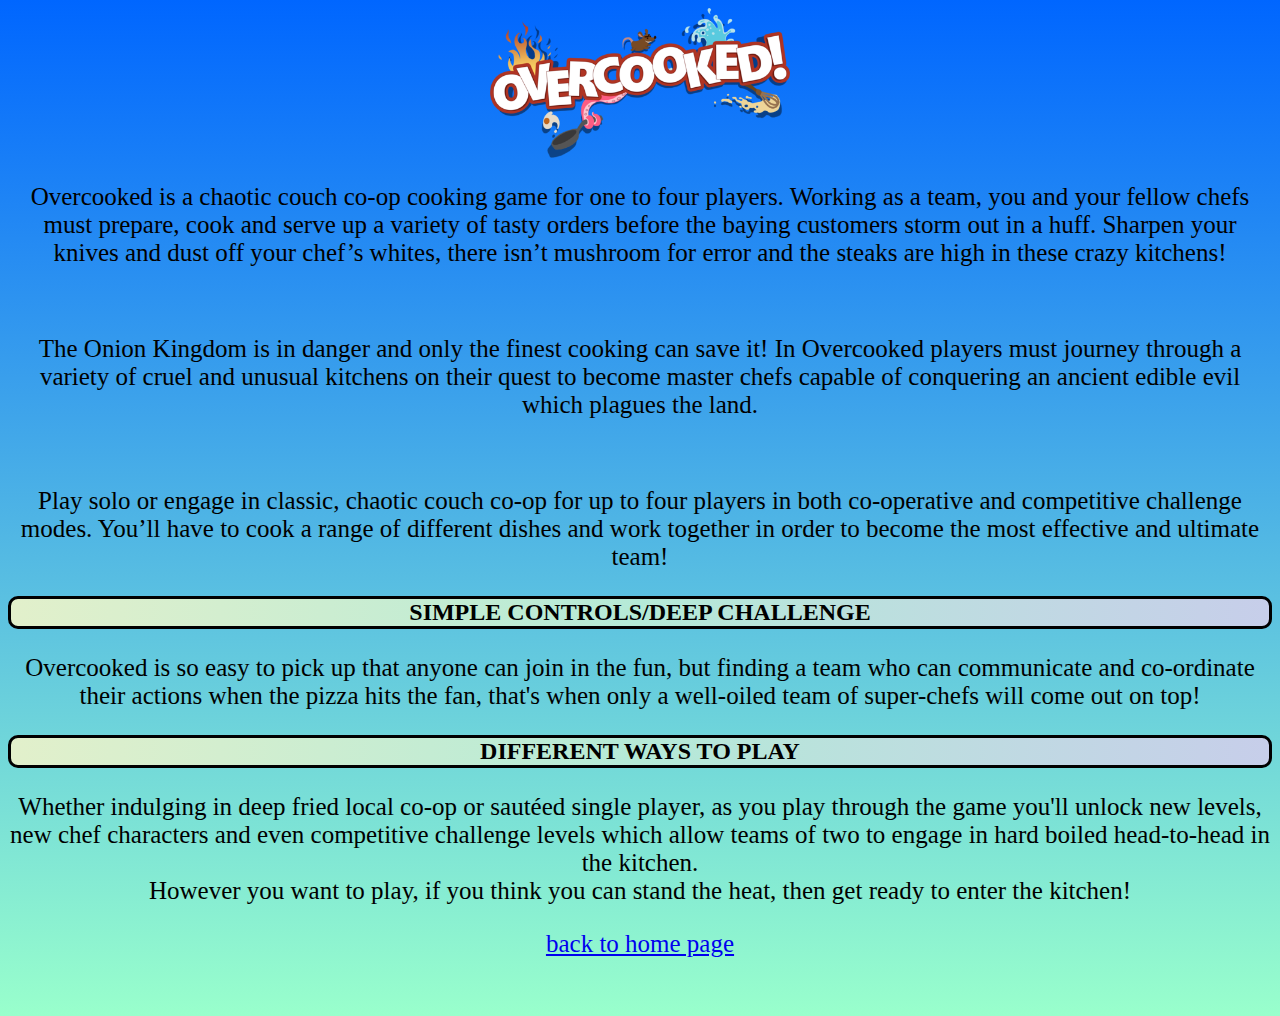
<file: about.html>
<!DOCTYPE HTML>
<HTML>
<head>
	<link rel="icon" href="images/oc.png" type="image/png">
	<link rel="Stylesheet" href="style1.css">
	<title>Overcooked🍱</title>
</head>
<body>
	<a href="index.html"><img class="logo2" src="images/oc.png" width="300"></a>
<p>Overcooked is a chaotic couch co-op cooking game for one to four players. Working as a team, you and your fellow chefs must prepare, cook and serve up a variety of tasty orders before the baying customers storm out in a huff. Sharpen your knives and dust off your chef’s whites, there isn’t mushroom for error and the steaks are high in these crazy kitchens!</p>
<br>
<p>The Onion Kingdom is in danger and only the finest cooking can save it! In Overcooked players must journey through a variety of cruel and unusual kitchens on their quest to become master chefs capable of conquering an ancient edible evil which plagues the land.</p>
<br>
<p>Play solo or engage in classic, chaotic couch co-op for up to four players in both co-operative and competitive challenge modes. You’ll have to cook a range of different dishes and work together in order to become the most effective and ultimate team!</p>

<h2>SIMPLE CONTROLS/DEEP CHALLENGE</h2>
	<p>Overcooked is so easy to pick up that anyone can join in the fun, but finding a team who can communicate and co-ordinate their actions when the pizza hits the fan, that's when only a well-oiled team of super-chefs will come out on top!</p>
<h2>DIFFERENT WAYS TO PLAY</h2>
<p>Whether indulging in deep fried local co-op or sautéed single player, as you play through the game you'll unlock new levels, new chef characters and even competitive challenge levels which allow teams of two to engage in hard boiled head-to-head in the kitchen.<br>

However you want to play, if you think you can stand the heat, then get ready to enter the kitchen! </p>

<a href="index.html"><p>back to home page</p></a>
</body>
</HTML>
</file>
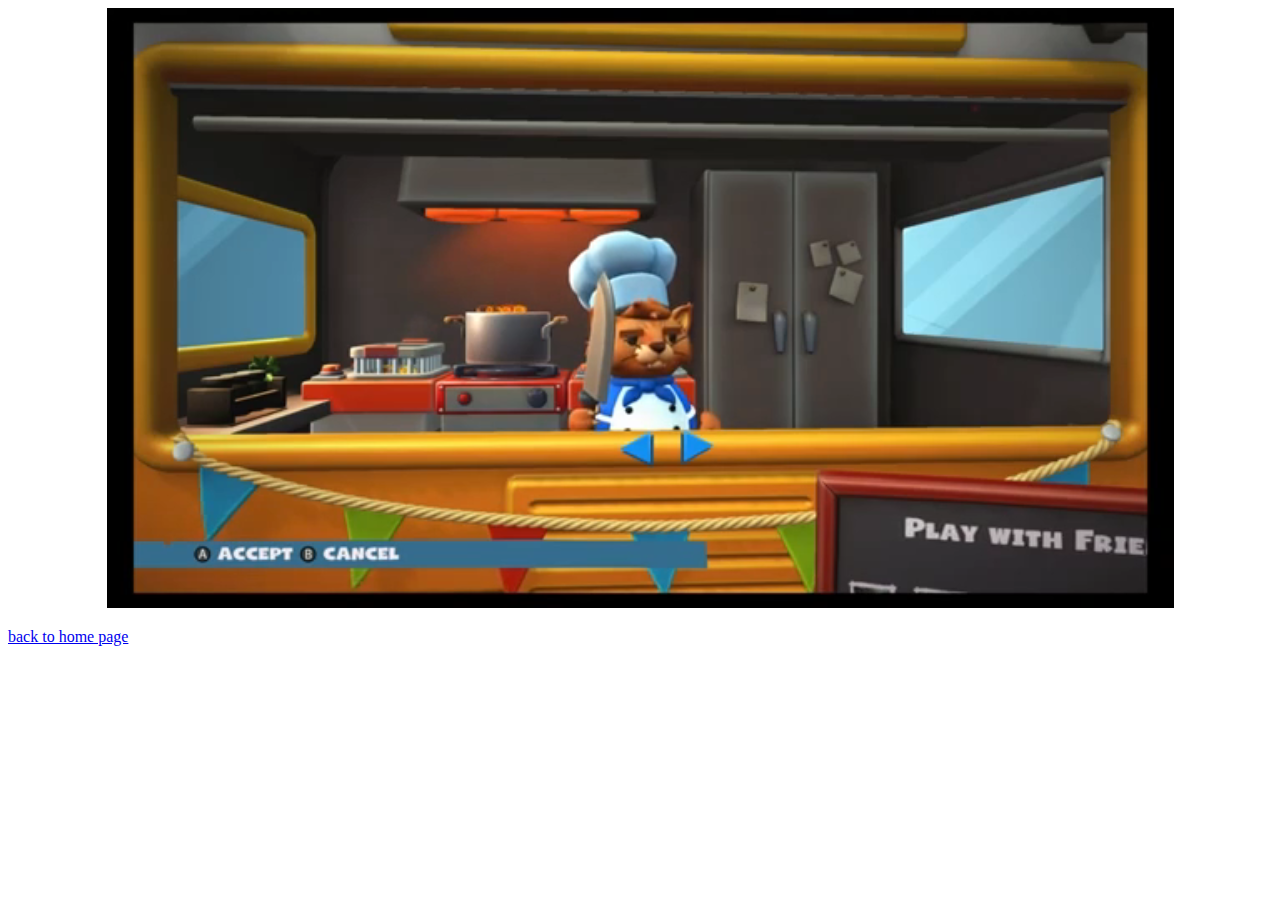
<file: cat.html>
<!DOCTYPE HTML>
<HTML>
<HEAD>
	<link rel="icon" href="images/oc.png" type="image/png">
		<title>Overcooked🍱</title>
</HEAD>
<body>
	<a href="croc.html"><video autoplay="" width="100%" height="600" muted="" loop="">
		<source src="video/cat.mp4" type="video/mp4">
	</video></a>
<a href="index.html"><p>back to home page</p>
</body>
</HTML>
</file>
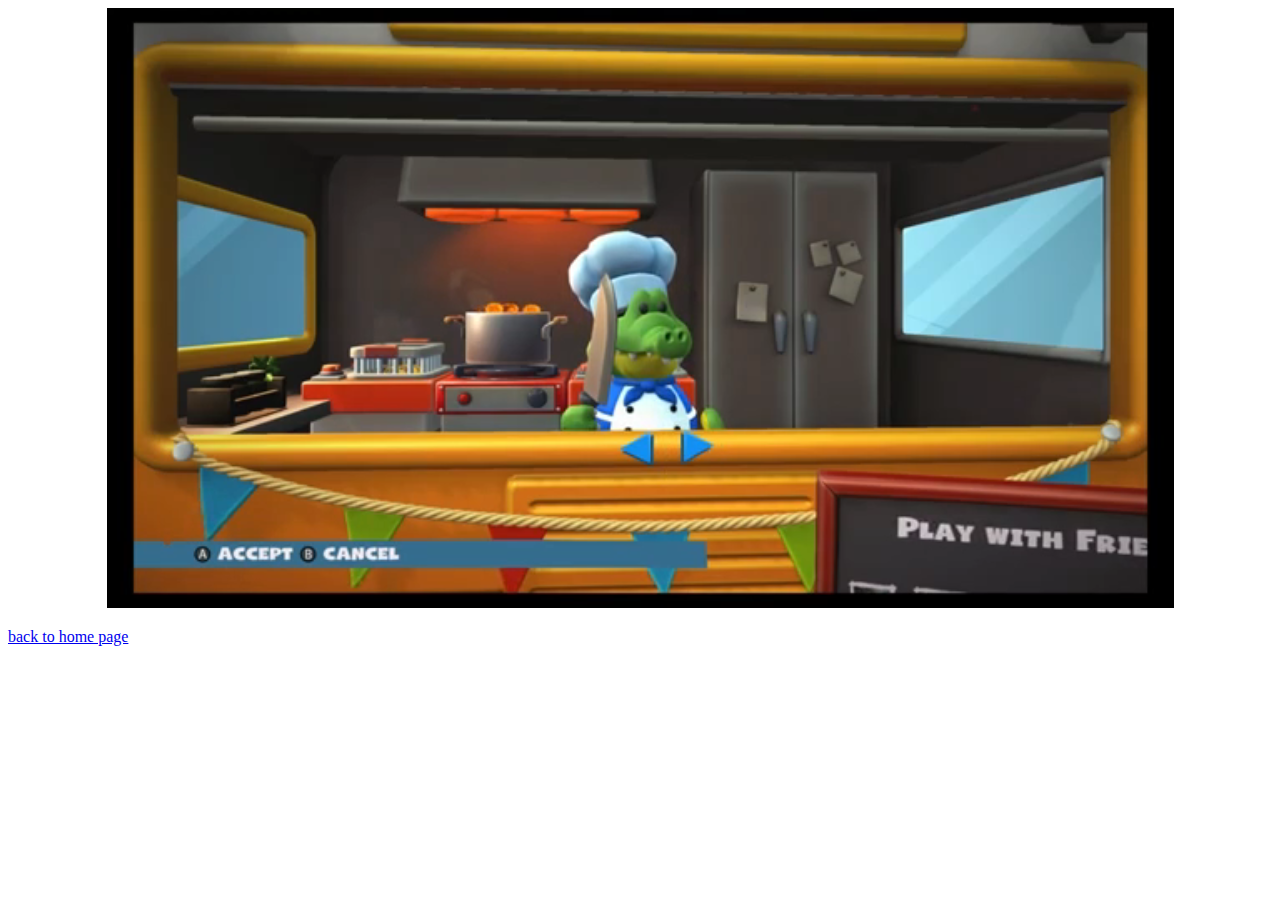
<file: croc.html>
<!DOCTYPE HTML>
<HTML>
<HEAD>
	<link rel="icon" href="images/oc.png" type="image/png">
		<title>Overcooked🍱</title>
</HEAD>
<body>
	<a href="man2.html"><video autoplay="" width="100%" height="600" muted="" loop="">
		<source src="video/croc.mp4" type="video/mp4">
	</video></a>
<a href="index.html"><p>back to home page</p>
</body>
</HTML>
</file>
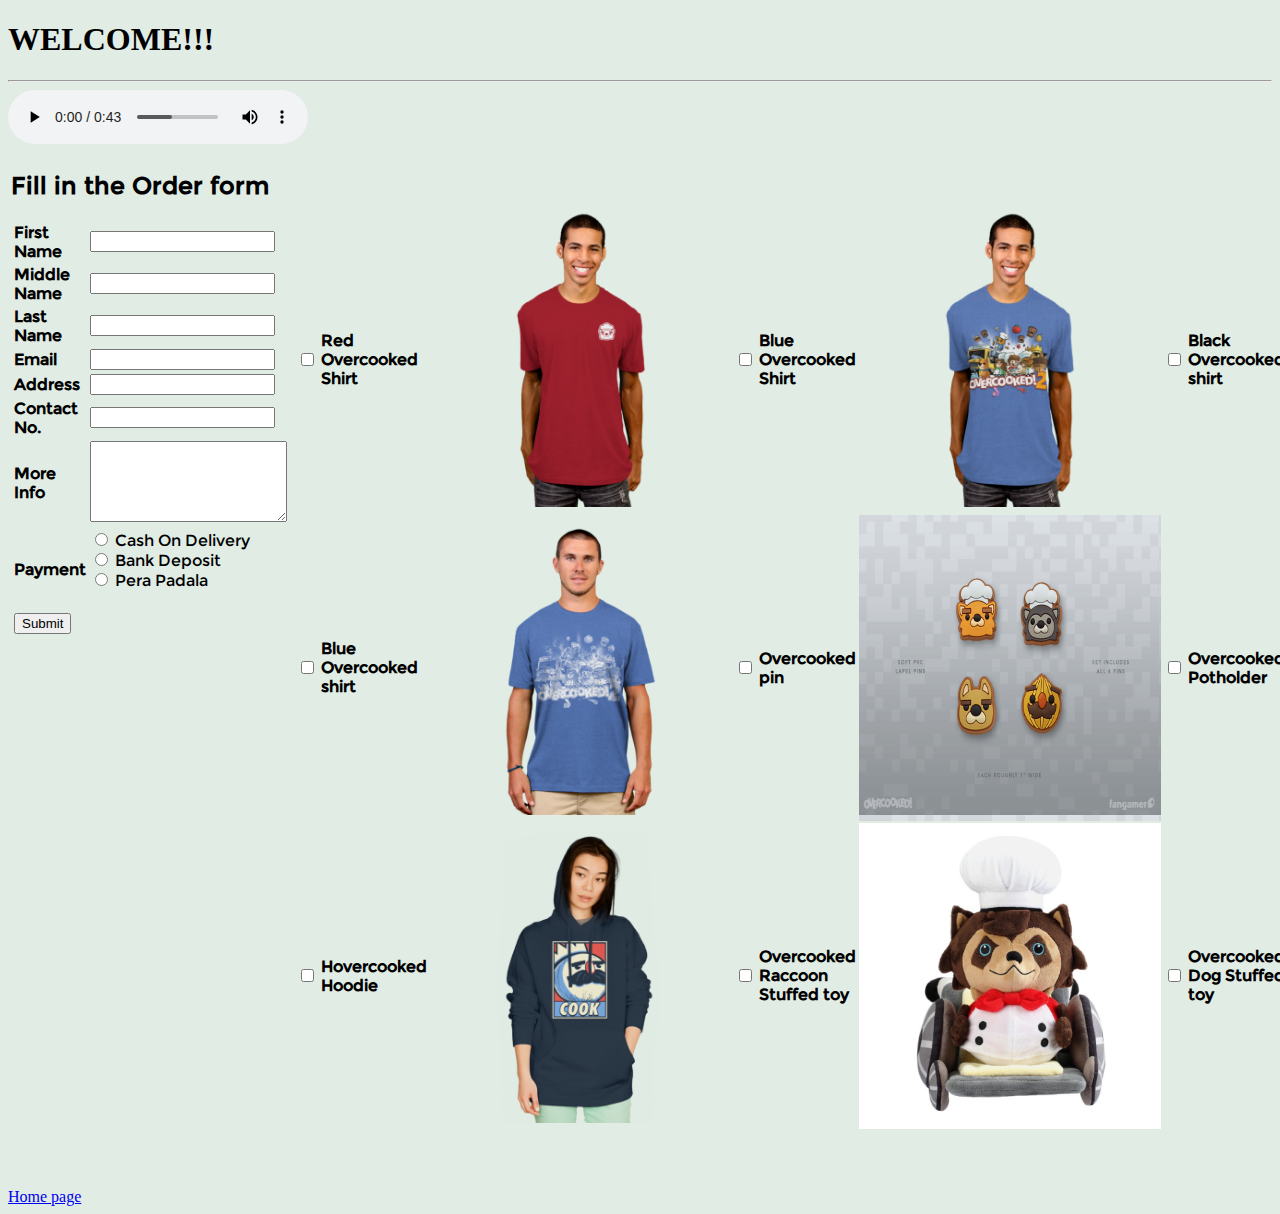
<file: fillin.html>
<!DOCTYPE HTML>
<HTML>
<head>
<link rel="icon" href="images/oc.png" type="image/png">
<link rel="Stylesheet" href="test.css">
<TITLE>Fill in form</TITLE>
</head>
<body>
	<h1>WELCOME!!!</h1>
	<hr>
	<form action="mailto:keithandre790@gmail.com" method="post" enctype="text/plain">
	<audio controls="" autoplay loop="">
		<source src="audio/sz-oott.mp3" type="audio/mpeg">
			Your browser does not support the audio element.
	</audio>
	<table cellpadding="">
		<tbody><tr>
			<td>
			<h2> Fill in the Order form</h2><table>
				

				<tbody><tr>
					
					<td>
					<label><strong> First Name </strong></label>
					</td>
					
					<td>
					<input type="text" name="First Name: " value=""> 
					</td>
				</tr>

				<tr>
					<td>
					<label><strong> Middle Name</strong> </label>
					</td>

					<td>
					<input type="text" name="Middle Name: " value=""> 
					</td>

				</tr>
				
				
				<tr>
					<td>
					<label><strong> Last Name</strong> </label>
					</td>

					<td>
					<input type="text" name="Last Name:" value=""> 
					</td>

				</tr>

				<tr>
					<td>
					<label><strong> Email</strong> </label>
					</td>

					<td>
					<input type="email" name="Email:" value=""> 
					</td>

				</tr>

				<tr>
					<td>
					<label><strong> Address</strong> </label>
					</td>

					<td>
					<input type="text" name="Address: " value=""> 
					</td>

				</tr>

				<tr>
					<td>
					<label><strong>Contact No.</strong> </label>
					</td>

					<td>
					<input type="number" name="Contact Number: " value=""> 
					</td>

				</tr>


				

				<tr>
					<td>
					<label><strong>More Info</strong> </label>
					</td>

					<td>
					<textarea name="Customer's Additional Note: " cols="22" rows="5"> </textarea>
					</td>

				</tr>

				<tr>
					<td>
					<label><strong>Payment</strong> </label>
					</td>

					<td>
					<input type="radio" id="COD" name="Mode of payment" value="Cash On Delivery">
  					<label for="COD">Cash On Delivery</label><br>
  					<input type="radio" id="Bank Deposit" name="Mode of payment" value="Bank Deposit">
  					<label for="Bank Deposit">Bank Deposit</label><br>  
  					<input type="radio" id="Pera Padala" name="Mode of payment" value="Pera Padala">
  					<label for="Pera Padala">Pera Padala</label><br><br>


				</tr>

				<tr>
					

					<td>
					<input type="submit">
					</td>

				</tr>

				
				<td>
					<tr></tr><tr></tr><tr></tr><tr></tr><tr></tr><tr></tr><tr></tr><tr></tr><tr></tr><tr></tr><tr></tr><tr></tr><tr></tr><tr></tr><tr></tr><tr></tr><tr></tr><tr></tr><tr></tr><tr></tr><tr></tr><tr></tr><tr></tr><tr></tr><tr></tr><tr></tr><tr></tr><tr></tr><tr></tr><tr></tr><tr></tr><tr></tr><tr></tr><tr></tr><tr></tr><tr></tr><tr></tr><tr></tr><tr></tr><tr></tr><tr></tr><tr></tr><tr></tr><tr></tr><tr></tr><tr></tr><tr></tr><tr></tr><tr></tr><tr></tr><tr></tr><tr></tr><tr></tr><tr></tr><tr></tr><tr></tr><tr></tr><tr></tr><tr></tr><tr></tr><tr></tr><tr></tr><tr></tr><tr></tr><tr></tr><tr></tr><tr></tr><tr></tr><tr></tr><tr></tr><tr></tr><tr></tr><tr></tr><tr></tr><tr></tr><tr></tr><tr></tr><tr></tr><tr></tr><tr></tr><tr></tr><tr></tr><tr></tr><tr></tr><tr></tr><tr></tr><tr></tr><tr></tr><tr></tr><tr></tr><tr></tr><tr></tr><tr></tr><tr></tr><tr></tr><tr></tr><tr></tr><tr></tr><tr></tr><tr></tr><tr></tr><tr></tr><tr></tr><tr></tr><tr></tr><tr></tr><tr></tr><tr></tr><tr></tr><tr></tr><tr></tr><tr></tr><tr></tr><tr></tr><tr></tr><tr></tr><tr></tr><tr></tr><tr></tr><tr></tr><tr></tr><tr></tr><tr></tr><tr></tr><tr></tr><tr></tr><tr></tr><tr></tr><tr></tr><tr></tr><tr></tr><tr></tr><tr></tr><tr></tr><tr></tr><tr></tr><tr></tr><tr></tr><tr></tr><tr></tr><tr></tr><tr></tr><tr></tr><tr></tr><tr></tr><tr></tr><tr></tr><tr></tr><tr></tr><tr></tr><tr></tr><tr></tr><tr></tr><tr></tr><tr></tr><tr></tr><tr></tr><tr></tr><tr></tr><tr></tr><tr></tr><tr></tr><tr></tr><tr></tr><tr></tr><tr></tr><tr></tr><tr></tr><tr></tr><tr></tr><tr></tr><tr></tr><tr></tr><tr></tr><tr></tr><tr></tr><tr></tr><tr></tr><tr></tr><tr></tr><tr></tr><tr></tr><tr></tr><tr></tr><tr></tr><tr></tr><tr></tr><tr></tr><tr></tr><tr></tr><tr></tr><tr></tr><tr></tr><tr></tr><tr></tr><tr></tr><tr></tr><tr></tr><tr></tr><tr></tr><tr></tr><tr></tr><tr></tr><tr></tr><tr></tr><tr></tr><tr></tr><tr></tr><tr></tr><tr></tr><tr></tr><tr></tr><tr></tr><tr></tr><tr></tr><tr></tr><tr></tr><tr></tr><tr></tr><tr></tr><tr></tr><tr></tr><tr></tr><tr></tr><tr></tr><tr></tr><tr></tr><tr></tr><tr></tr><tr></tr><tr></tr><tr></tr><tr></tr><tr></tr><tr></tr><tr></tr><tr></tr><tr></tr><tr></tr><tr></tr><tr></tr><tr></tr><tr></tr><tr></tr><tr></tr><tr></tr><tr></tr><tr></tr><tr></tr><tr></tr><tr></tr><tr></tr><tr></tr><tr></tr><tr></tr><tr></tr><tr></tr><tr></tr><tr></tr><tr></tr><tr></tr><tr></tr><tr></tr><tr></tr><tr></tr><tr></tr><tr></tr><tr></tr><tr></tr><tr></tr><tr></tr><tr></tr>
				
				</td>
				</tbody>
				</table>
				</td>
				<td>
			<table>
				
				<tbody>
				
					<td>
					<input type="checkbox" name="redshirt" value="Red overcooked Shirt"> 
					</td>

					<td>
					<label><strong> Red Overcooked Shirt </strong></label>
					</td>
					<td class="tshirt1">
						<img src="images/shirt2.png" width="300" height="300">
					</td>
				

					<td>
					<input type="checkbox" name="BlueOCshirt" value="Blue overcooked shirt"> 
					</td>

					<td>
					<label><strong> Blue Overcooked Shirt </strong></label>
					</td>

					<td class="tshirt2">
					<img src="images/shirt4.png" height="300" width="300">
					</td>


					<td>
					<input type="checkbox" name="Blackocshirt" value="Black overcooked shirt"> 
					</td>

					<td>
					<label><strong> Black Overcooked shirt </strong></label>
					</td>

					<td class="tshirt3">
						<img src="images/shirt5.png" height="300" width="300">
					</div>
					</td>


				</tr>

				<tr>

					<td>
					<input type="checkbox" name="Blueocshirt2" value="Blue overcooked shirt"> 
					</td>

					<td>
					<label><strong> Blue Overcooked shirt </strong></label>
					</td>

					<td class="tshirt4">
					<img src="images/shirt14.png" height="300" width="300">
					</td>


					<td>
					<input type="checkbox" name="OCpin" value="Overcooked pin"> 
					</td>

					<td>
					<label><strong> Overcooked pin </strong></label>
					</td>

					<td class="pin">
					<img src="images/pin2.png" height="300" width="300">
					</td>


					<td>
					<input type="checkbox" name="OCpotholder" value="Overcooked potholder"> 
					</td>

					<td>
					<label><strong> Overcooked Potholder </strong></label>
					</td>

					<td class="potholder">
					<img src="images/potholder2.png" height="300" width="300">
					</td>

				</tr>

				<tr>
					<td>
					<input type="checkbox" name="Overcooked Hoodie" value="Overcooked Hoodie"> 
					</td>

					<td>
					<label><strong> Hovercooked Hoodie </strong></label>
					</td>

					<td class="shirt5">
					<img src="images/shirt12.png" height="300" width="300">
					</td>

					<td>
					<input type="checkbox" name="stuffedtoy" value="Overcooked raccoon stuffed toy"> 
					</td>

					<td>
					<label><strong> Overcooked Raccoon Stuffed toy </strong></label>
					</td>

					<td class="stuffedtoy">
					<img src="images/stuffedtoy3.jpg" height="300" width="300">
					</td>

					<td>
					<input type="checkbox" name="Stuffedtoy" value="OC dog stuffed toy"> 
					</td>

					<td>
					<label><strong>Overcooked Dog Stuffed toy</strong></label>
					</td>

					<td class="st">
					<img src="images/stuffedtoy1.jpg" height="300" width="300">
					</td>

				</tr>
			</tbody></table>
			</td>
			</tr>
			</tbody>
			</table>
			</form>

				<a href="index.html">Home page</a>


			

</body></html>
</file>
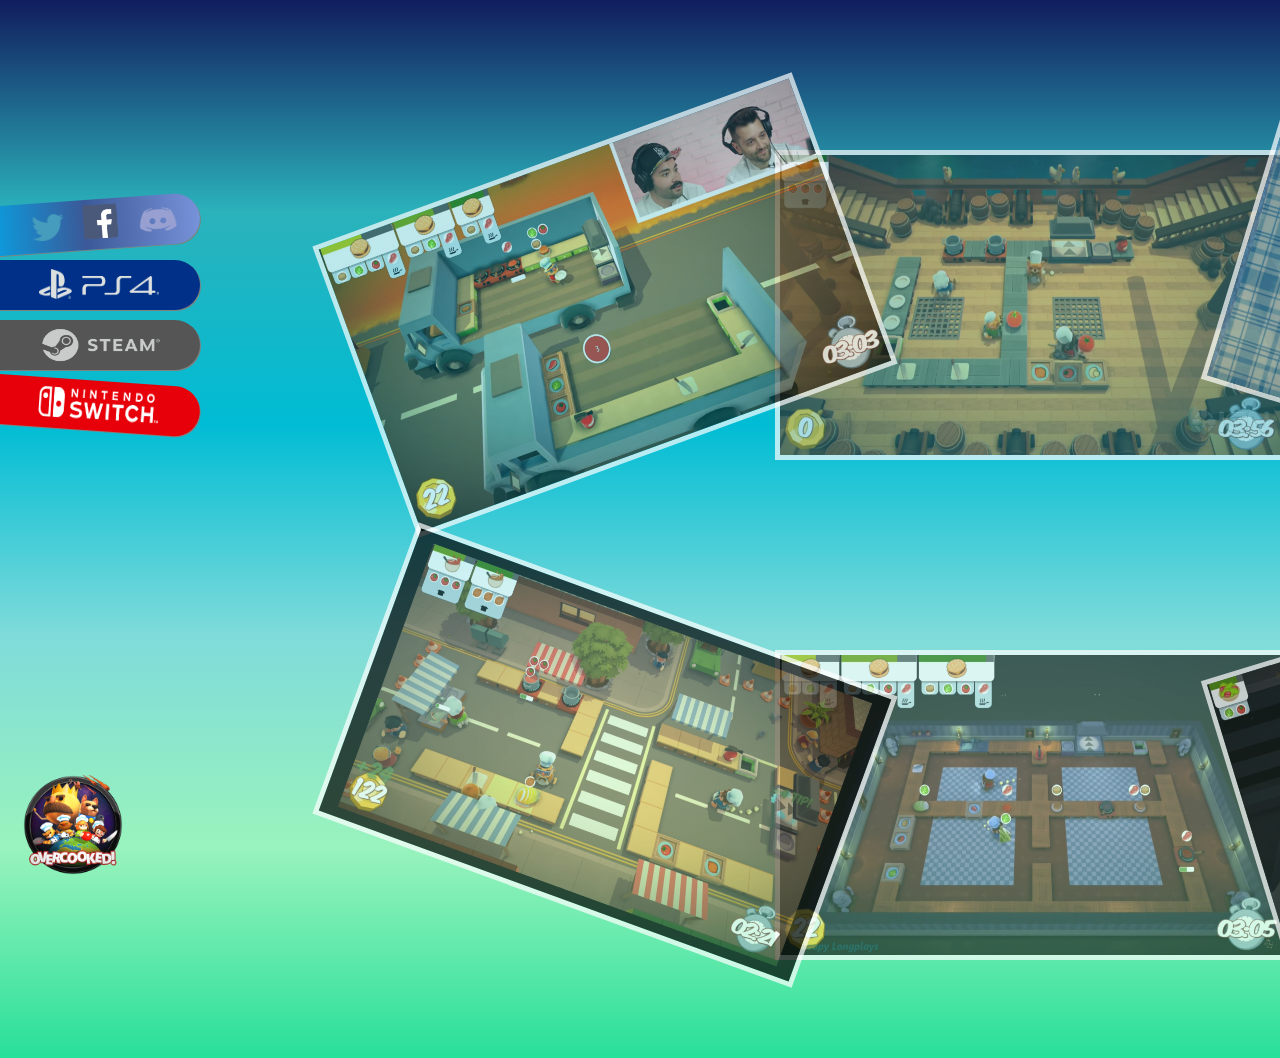
<file: gameplay.html>
<!DOCTYPE HTML>
<HTML>
<meta name="viewport" content="width=device-width, initial-scale=1">
<head>
	<link rel="icon" href="images/oc.png" type="image/png">
	<link rel="Stylesheet" href="gameplaycss.css">
	<title>Overcooked🍱</title>
</head>
<body>

	<div class="socmed">
		<a href="https://twitter.com/Overcookedgame" target="_blank"><img class="twitter" src="images/twittericon.png" width="40" height="40"></a>
		<a href="https://www.facebook.com/overcookedgame/" target="_blank"><img class="fb" src="images/fblogo.png" width="35" height="35"></a>
		<a href="https://discord.com/invite/tAs6ce4" target="_blank"><img class="dclogo" src="images/discordlogo.png" width="40" height="35"></a>
	</div>
	<div class="ps4">
	<a href="https://store.playstation.com/en-us/product/UP4064-CUSA05724_00-OVERCOOKED000000" target="_blank"><img class="ps4logo" src="images/ps4logo.png" width="120" height="30"></a>
	</div>
	<div class="steam">
	<a href="https://store.steampowered.com/app/448510/Overcooked/" target="_blank"><img class="steamlogo" src="images/steamlogo.png" width="160" height="60"></a>
	</div>
	<div class="switch">
	<a href="https://www.nintendo.com/games/detail/overcooked-special-edition-switch/" target="_blank"><img class="switchlogo" src="images/switchlogo.png" width="120" height="30"></a>
	</div>
	<div class="gameplay">
	<a href="https://www.youtube.com/watch?v=EUPpdfBuGfM" target="_blank"><img class="gp1" src="images/gp1.png" width="500" height="300"></a>
	<a href="https://www.youtube.com/watch?v=Fo5CR7utRik" target="_blank"><img class="gp2" src="images/gp2.png" width="500" height="300"></a>
	<a href="https://www.youtube.com/watch?v=KmTTlHrm9pY" target="_blank"><img class="gp3" src="images/gp3.png" width="500" height="300"></a>
	<a href="https://www.youtube.com/watch?v=BKhcFQm9iss" target="_blank"><img class="gp4" src="images/gp4.png" width="500" height="300"></a>
	<a href="https://www.youtube.com/watch?v=HxNxYDhBRrw" target="_blank"><img class="gp5" src="images/gp5.png" width="500" height="300"></a>
	<a href="https://www.youtube.com/watch?v=YybAbBmSlkA" target="_blank"><img class="gp6" src="images/gp6.png" width="500" height="300"></a>
	</div>
	<a href="index.html"><img class="home" src="images/top.png" width="100"></a>
</file>
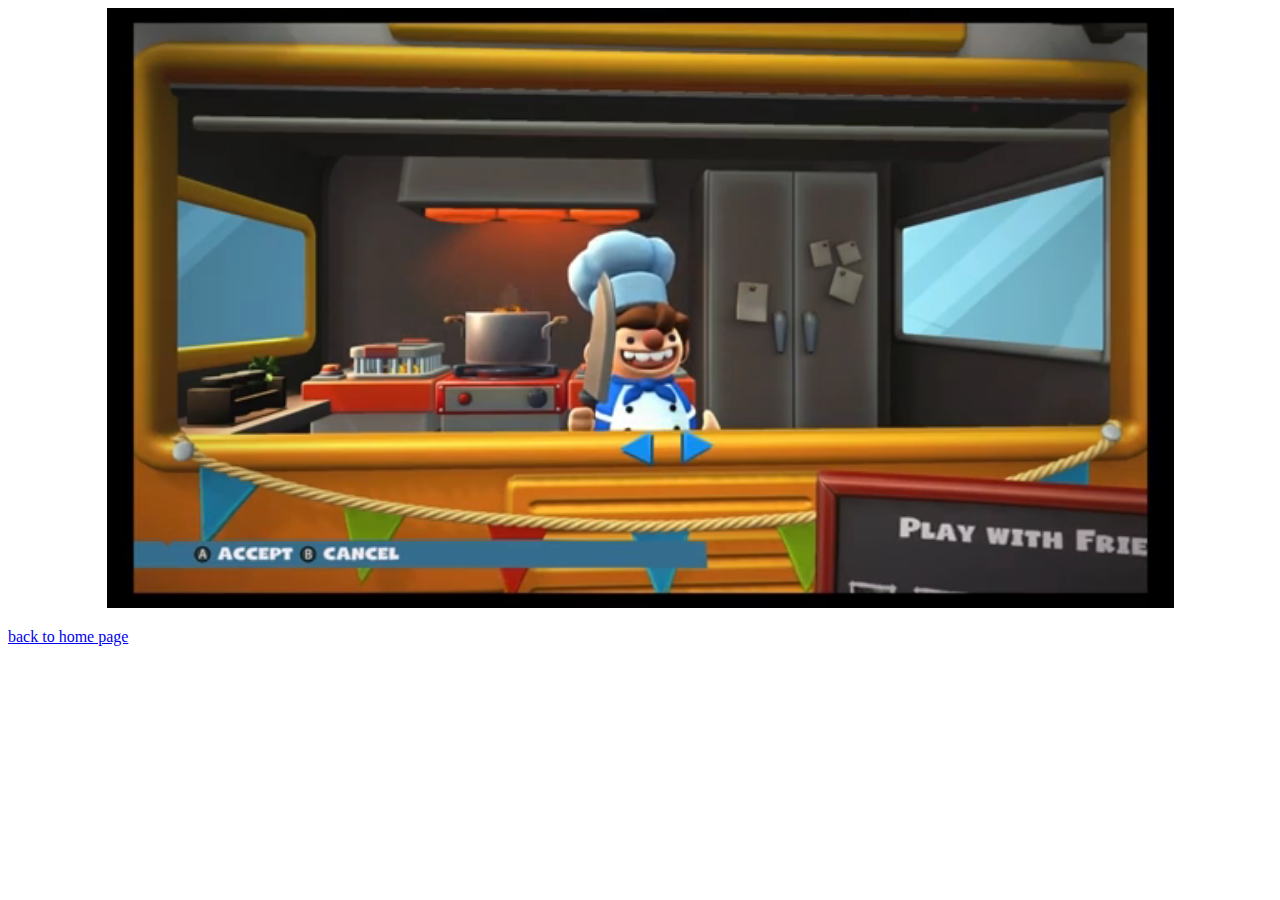
<file: man.html>
<!DOCTYPE HTML>
<HTML>
<HEAD>
	<link rel="icon" href="images/oc.png" type="image/png">
		<title>Overcooked🍱</title>
</HEAD>
<body>
	<a href="cat.html"><video autoplay="" width="100%" height="600" muted="" loop="">
		<source src="video/man.mp4" type="video/mp4">
	</video></a>
<a href="index.html"><p>back to home page</p>
</body>
</HTML>
</file>
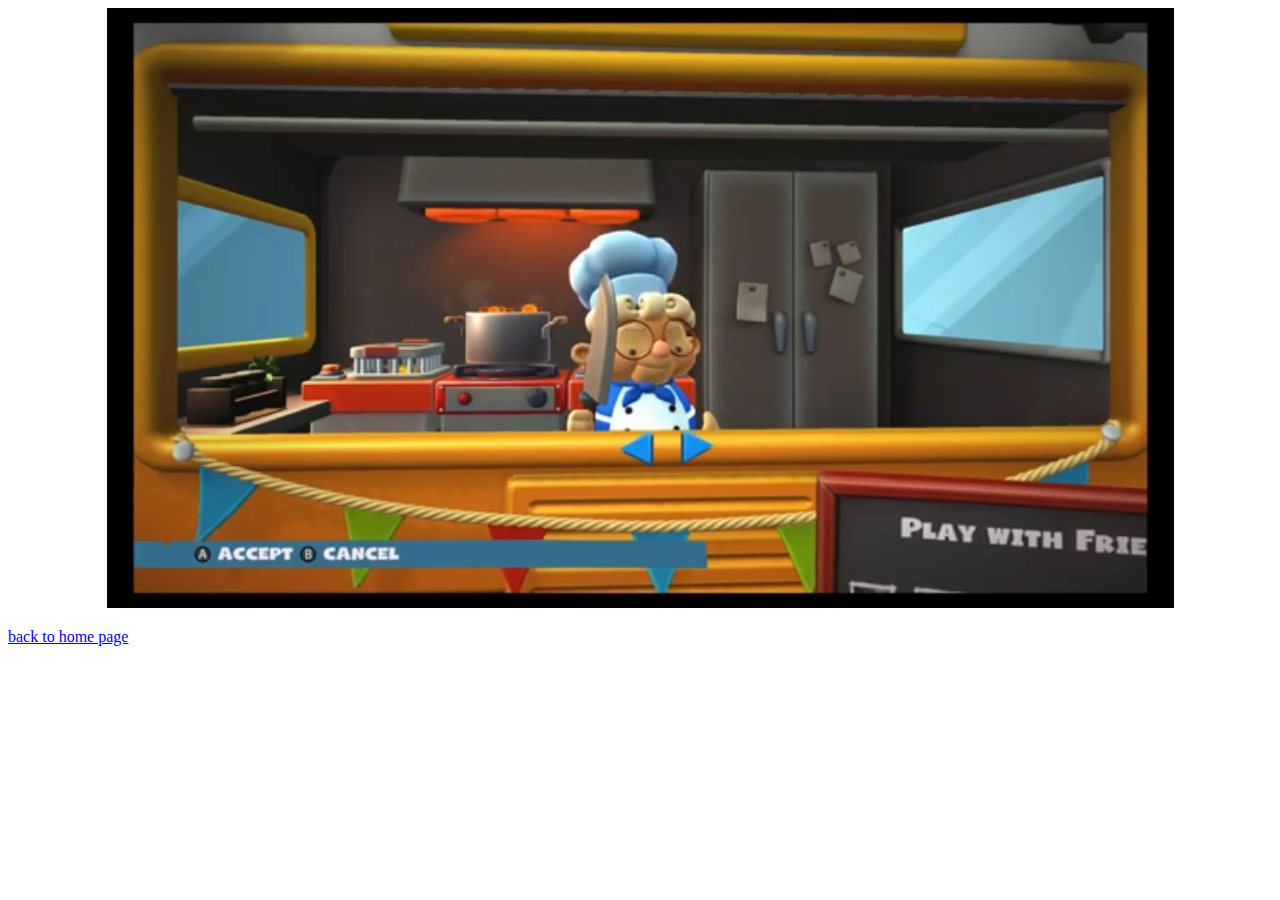
<file: man2.html>
<!DOCTYPE HTML>
<HTML>
<HEAD>
	<link rel="icon" href="images/oc.png" type="image/png">
		<title>Overcooked🍱</title>
</HEAD>
<body>
	<a href="rat.html"><video autoplay="" width="100%" height="600" muted="" loop="">
		<source src="video/man2.mp4" type="video/mp4">
	</video></a>
<a href="index.html"><p>back to home page</p>
</body>
</HTML>
</file>
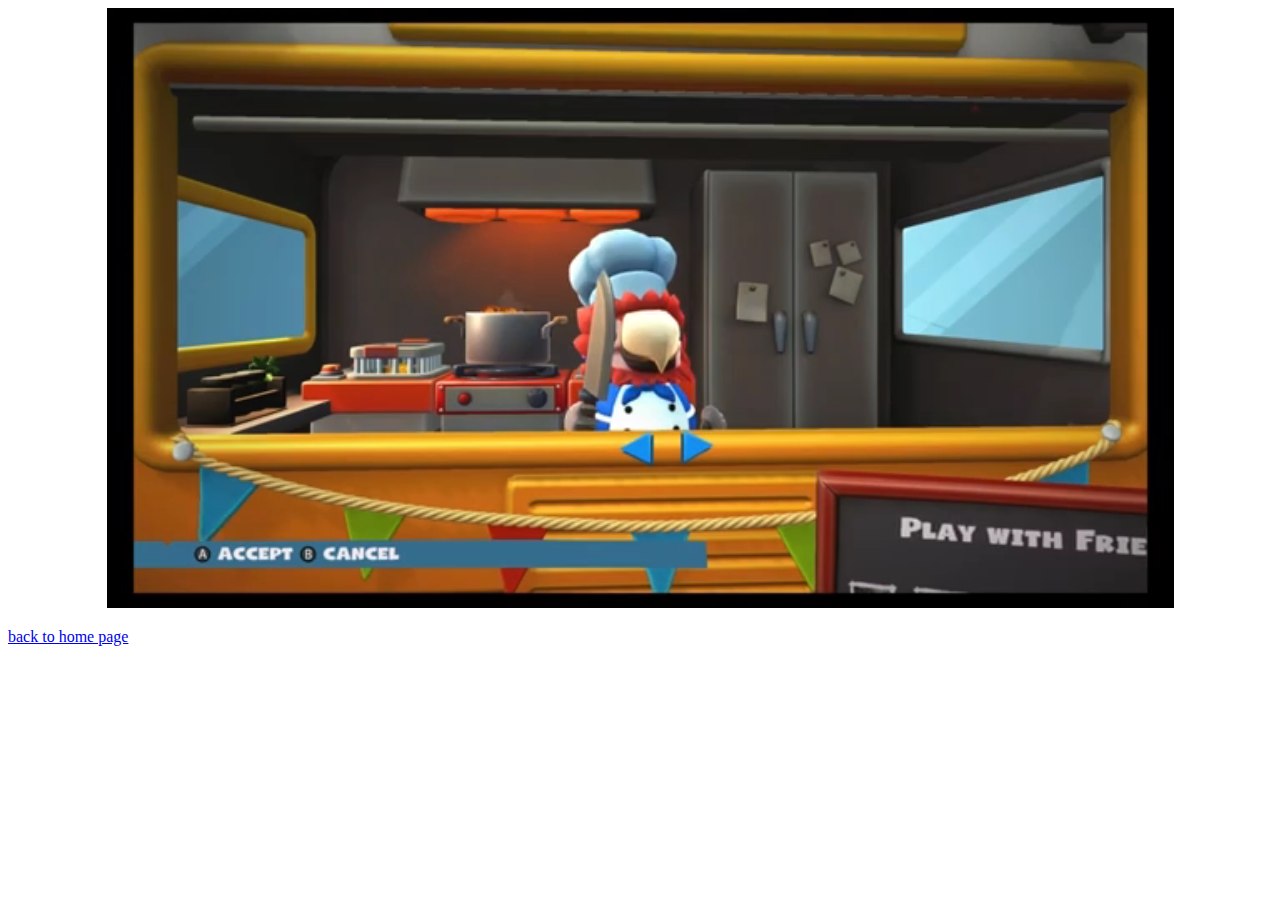
<file: parrot.html>
<!DOCTYPE HTML>
<HTML>
<HEAD>
	<link rel="icon" href="images/oc.png" type="image/png">
		<title>Overcooked🍱</title>
</HEAD>
<body>
	<a href="man.html"><video autoplay="" width="100%" height="600" muted="" loop="">
		<source src="video/parrot.mp4" type="video/mp4">
	</video></a>
<a href="index.html"><p>back to home page</p>
</body>
</HTML>
</file>
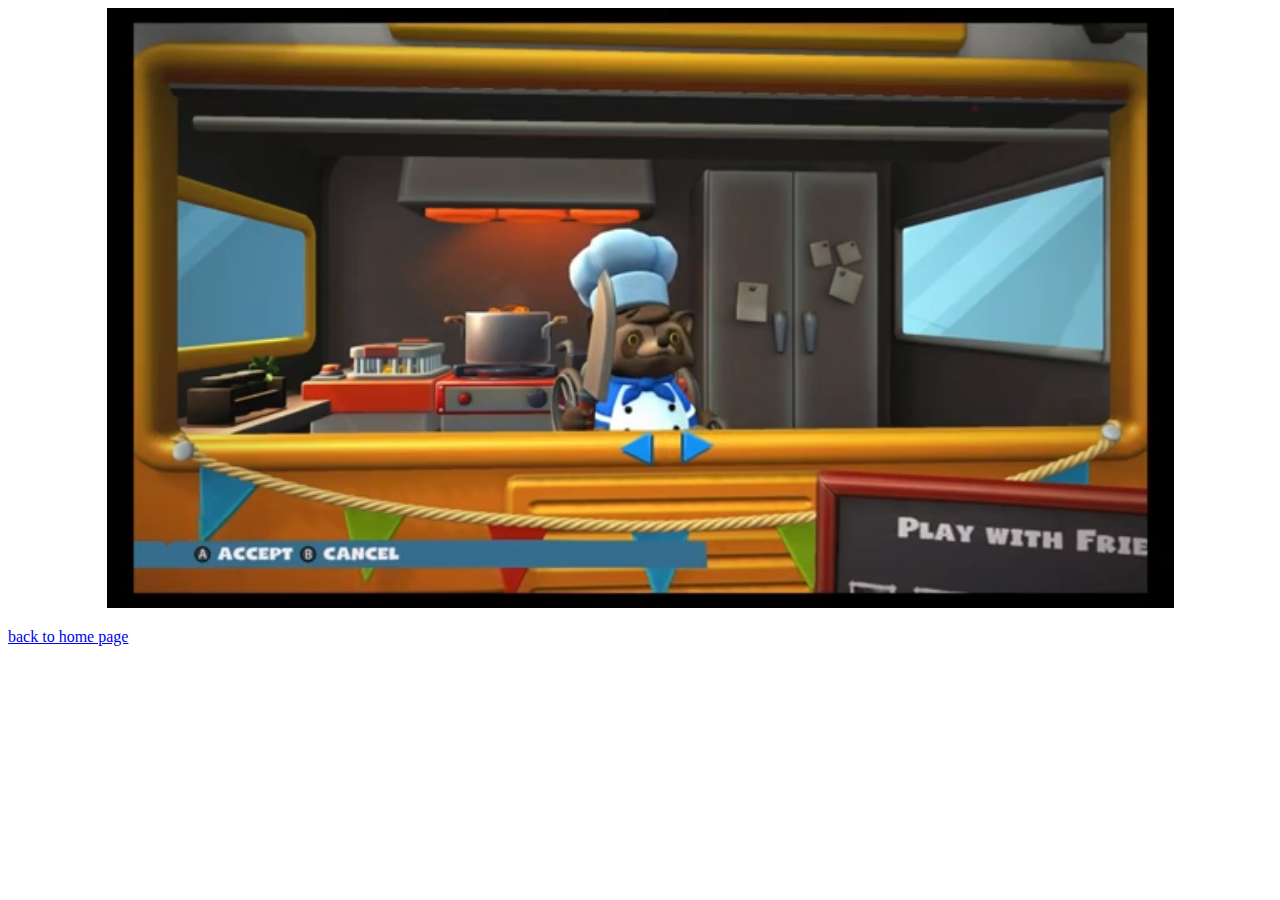
<file: raccoon.html>
<!DOCTYPE HTML>
<HTML>
<HEAD>
	<link rel="icon" href="images/oc.png" type="image/png">
		<title>Overcooked🍱</title>
</HEAD>
<body>
	<a href="unicorn.html"><video autoplay="" width="100%" height="600" muted="" loop="">
		<source src="video/raccoon.mp4" type="video/mp4">
	</video></a>
<a href="index.html"><p>back to home page</p>
</body>
</HTML>
</file>
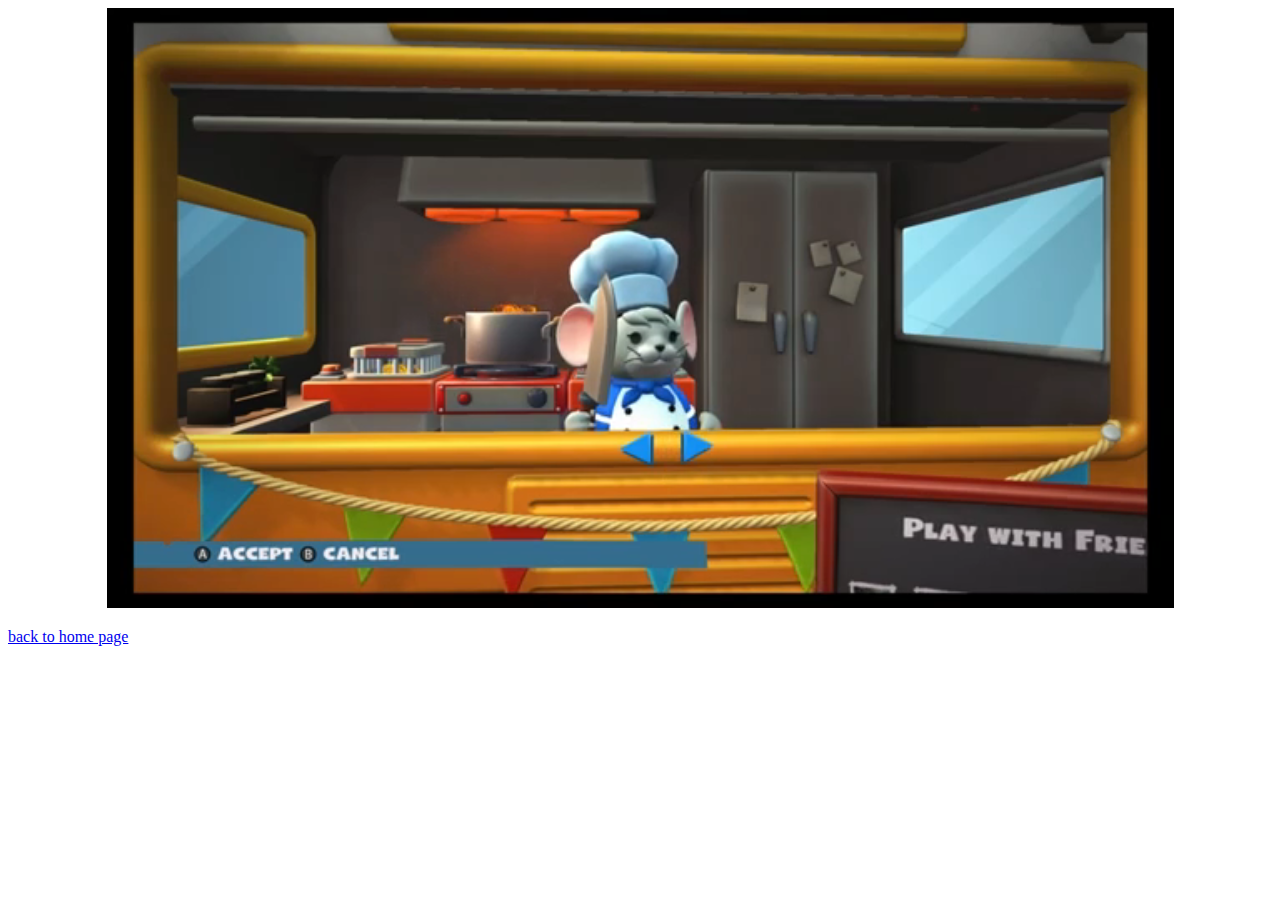
<file: rat.html>
<!DOCTYPE HTML>
<HTML>
<HEAD>
	<link rel="icon" href="images/oc.png" type="image/png">
		<title>Overcooked🍱</title>
</HEAD>
<body>
	<a href="raccoon.html"><video autoplay="" width="100%" height="600" muted="" loop="">
		<source src="video/rat.mp4" type="video/mp4">
	</video></a>
<a href="index.html"><p>back to home page</p>
</body>
</HTML>
</file>
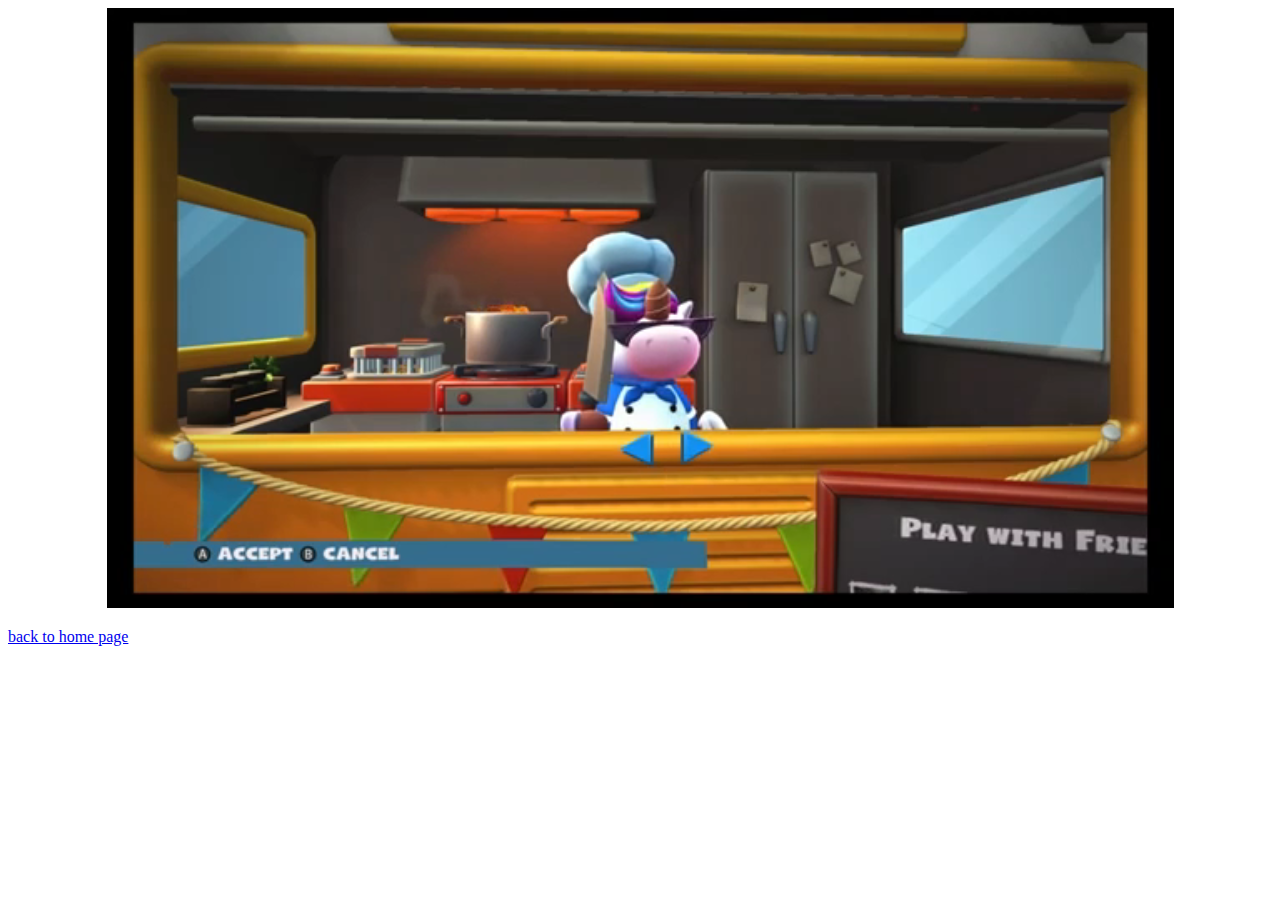
<file: unicorn.html>
<!DOCTYPE HTML>
<HTML>
<HEAD>
	<link rel="icon" href="images/oc.png" type="image/png">
		<title>Overcooked🍱</title>
</HEAD>
<body>
	<a href="parrot.html"><video autoplay="" width="100%" height="600" muted="" loop="">
		<source src="video/unicorn.mp4" type="video/mp4">
	</video></a>
<a href="index.html"><p>back to home page</p>
</body>
</HTML>
</file>
<file: style1.css>
body{
	background-image: linear-gradient(#0066ff,#99ffcc);
	background-repeat: no-repeat;
	height: 1000px;
}

p{
	font-family: Lucida console;
	font-size: 25px;
	text-align: center;
}

h2{
	
	background: linear-gradient(to right,#e2f0cb,#b5ead7,#c7ceea);
	border-radius: 10px;
	border-style: solid;
	color: black;
	text-align: center;
	
}

.logo2{
  display: block;
  margin-left: auto;
  margin-right: auto;
}
</file>
<file: test.css>
body{
   background: #e0ece4;
}
@font-face{
    font-family: montserrat;
    src: url(montserrat.ttf);
}
table{
    font-family: montserrat;
}

table .tshirt1 {
        position: relative;
    background: url(images/shirt1.png);
    background-size: 300px 300px;


    }
    .tshirt1 img{
         opacity: 0;
    }
    .tshirt1:hover img{
       opacity: 1;
    background: #99b898;
        
    }


table .tshirt2 {
    position: relative;
    background: url(images/shirt3.png);
    background-size: 300px 300px;

    }
    .tshirt2 img{
        opacity: 0;
    }
    .tshirt2:hover img{
        opacity: 1;
    background: #99b898;
    }

table .tshirt3 {
        position: relative;
        background: url(images/shirt6.png);
        background-size: 300px 300px;
 }
.tshirt3 img{
    opacity: 0;
}

.tshirt3:hover img{
    opacity: 1;
    background: #99b898;
}


table .tshirt4 {
        position: relative;
        background: url(images/shirt13.png);
        background-size: 300px 300px;
 }
.tshirt4 img{
    opacity: 0;
}

.tshirt4:hover img{
    opacity: 1;
    background: #99b898;
}

table .pin {
        position: relative;
        background: url(images/pin1.png);
        background-size: 300px 300px;
 }
.pin img{
    opacity: 0;
}

.pin:hover img{
    opacity: 1;
    background: #fff;
}

table .potholder {
        position: relative;
        background: url(images/potholder1.png);
        background-size: 300px 300px;
 }
.potholder img{
    opacity: 0;
}

.potholder:hover img{
    opacity: 1;
    background: #fff;
}
table .potholder {
        position: relative;
        background: url(images/potholder1.png);
        background-size: 300px 300px;
 }
.potholder img{
    opacity: 0;
}

.potholder:hover img{
    opacity: 1;
    background: #fff;
}

table .shirt5 {
        position: relative;
        background: url(images/shirt11.png);
        background-size: 300px 300px;
 }
.shirt5 img{
    opacity: 0;
}

.shirt5:hover img{
    opacity: 1;
    background: #99b898;
}
table .stuffedtoy {
        position: relative;
        background: url(images/stuffedtoy4.jpg);
        background-size: 300px 300px;
 }
.stuffedtoy img{
    opacity: 0;
}

.stuffedtoy:hover img{
    opacity: 1;
    background: #fff;
}
table .st {
        position: relative;
        background: url(images/stuffedtoy2.jpg);
        background-size: 300px 300px;
 }
.st img{
    opacity: 0;
}

.st:hover img{
    opacity: 1;
    background: #fff;
}
</file>
<file: gameplaycss.css>
body{
	background: linear-gradient(#111d5e, #2BB2BB, #00bcd4,#7FDBDA,#99F3BD,#28DF99);
	background-repeat: repeat;
	height: 850px;
}
.socmed{
  background-image: linear-gradient(to right, #00acee, #3b5998, #7892d9);
  border-bottom-right-radius: 30px;
  border-top-right-radius: 30px; 
  box-shadow: 1px 1px gray;
  height: 50px;
  margin-left: -3%;
  margin-top: 200px;
  transform: rotate(-4deg); 
  width: 230px;
  
}


.twitter{
	filter: grayscale(50%);
	margin-left: 25%;
	margin-top: 2%;
	position: fixed;
	transition: transform .1s;
}

.twitter:hover{
transform: scale(1.2);
}

.fb{
	filter: grayscale(50%);
	margin-left: 49.3%;
	margin-top: 2%;
	position: fixed;
	transition: transform .1s;
}

.fb:hover{
	transform: scale(1.2);
}
.dclogo{
	filter: grayscale(50%);
	margin-left: 73%;
	margin-top: 3%;
	position: fixed;
	transition: transform .1s;
}
.dclogo:hover{
transform: scale(1.2);
}

.ps4{
  background-color: #003087;
  border-bottom-right-radius: 30px;
  border-top-right-radius: 30px; 
  box-shadow: 1px 1px gray;
  height: 50px;
  margin-left: -3%;
  margin-top: 10px;
  width: 230px;
 
}

.ps4logo{
	filter: invert(100%);
	margin-left: 30%;
	margin-top: 4%;
	transition: transform .1s;
	
}
.ps4logo:hover{
	transform: scale(1.2);
}

.steam{
  background-color: #555;
  border-bottom-right-radius: 30px;
  border-top-right-radius: 30px; 
  box-shadow: 1px 1px gray;
  height: 50px;
  margin-left: -3%;
  margin-top: 10px;
  width: 230px;
 }

.steamlogo{
	filter: invert(100%);
	margin-left: 22%;
	margin-top: -2%;
	transition: transform .1s;
}
.steamlogo:hover{
	transform: scale(1.2);
}
.switch{
  background-color: #e70009;
  border-bottom-right-radius: 30px;
  border-top-right-radius: 30px;
  box-shadow: 1px 1px gray;
  height: 50px;
  margin-left: -3%;
  margin-top: 10px;
  transform: rotate(4deg);
  width: 230px;
}
.switchlogo{
	margin-left: 30%;
	margin-top: 4%;
	transition: transform .1s;
}
.switchlogo:hover{
	transform: scale(1.2);
}
.gp1{
  border: 5px solid #fff;
  left: 350px;
  opacity: .7;
  position: absolute;
  top: 150px;
  transform: rotate(-20deg);
  transition: transform .3s;
  z-index: 1;
  
  
}
.gp1:hover{
	opacity: 1;
	transform: scale(1.8);
	z-index: 99;
	}

.gp2{
  border: 5px solid #fff;
  left: 775px;
  opacity: .7;
  position: absolute;
  top: 150px;
  transition: transform .3s;
  
}
.gp2:hover{
	opacity: 1;
	transform: scale(1.8);
	z-index: 99;
}
.gp3{
  border: 5px solid #fff;
  left:1235px;
  opacity: .7;
  position: absolute;
  top: 150px;
  transform: rotate(17deg);
  transition: transform .3s;
 
}
.gp3:hover{
	opacity: 1;
	transform: scale(1.6);
	z-index: 1;
}
.gp4{
  border: 5px solid #fff;
  left:1235px;
  opacity: .7;
  position: absolute;
  top: 600px;
  transform: rotate(-17deg);
  transition: transform .3s;
  z-index: 1;
 
}
.gp4:hover{
	opacity: 1;
	transform: scale(1.6);
	z-index: 1;
}
.gp5{
  border: 5px solid #fff;
  left: 775px;
  opacity: .7;
  position: absolute; 
  top: 650px;
  transition: transform .3s;
  

}
.gp5:hover{
	opacity: 1;
	transform: scale(1.6);
	z-index: 1;
	
}
.gp6{
  border: 5px solid #fff;
  left: 350px;
  opacity: .7;
  position: absolute;
  top: 600px;
  transform: rotate(20deg);
  transition: transform .3s;
  z-index: 1;
 
}
.gp6:hover{
	opacity: 1;
	transform: scale(1.6);
	z-index: 1;
	
}
.home{ 
	border: none;
	border-radius: 10px; 
	bottom: 10px; 
	outline: none;
	padding: 15px; 
 	position: fixed;
  	z-index: 99;
</file>
